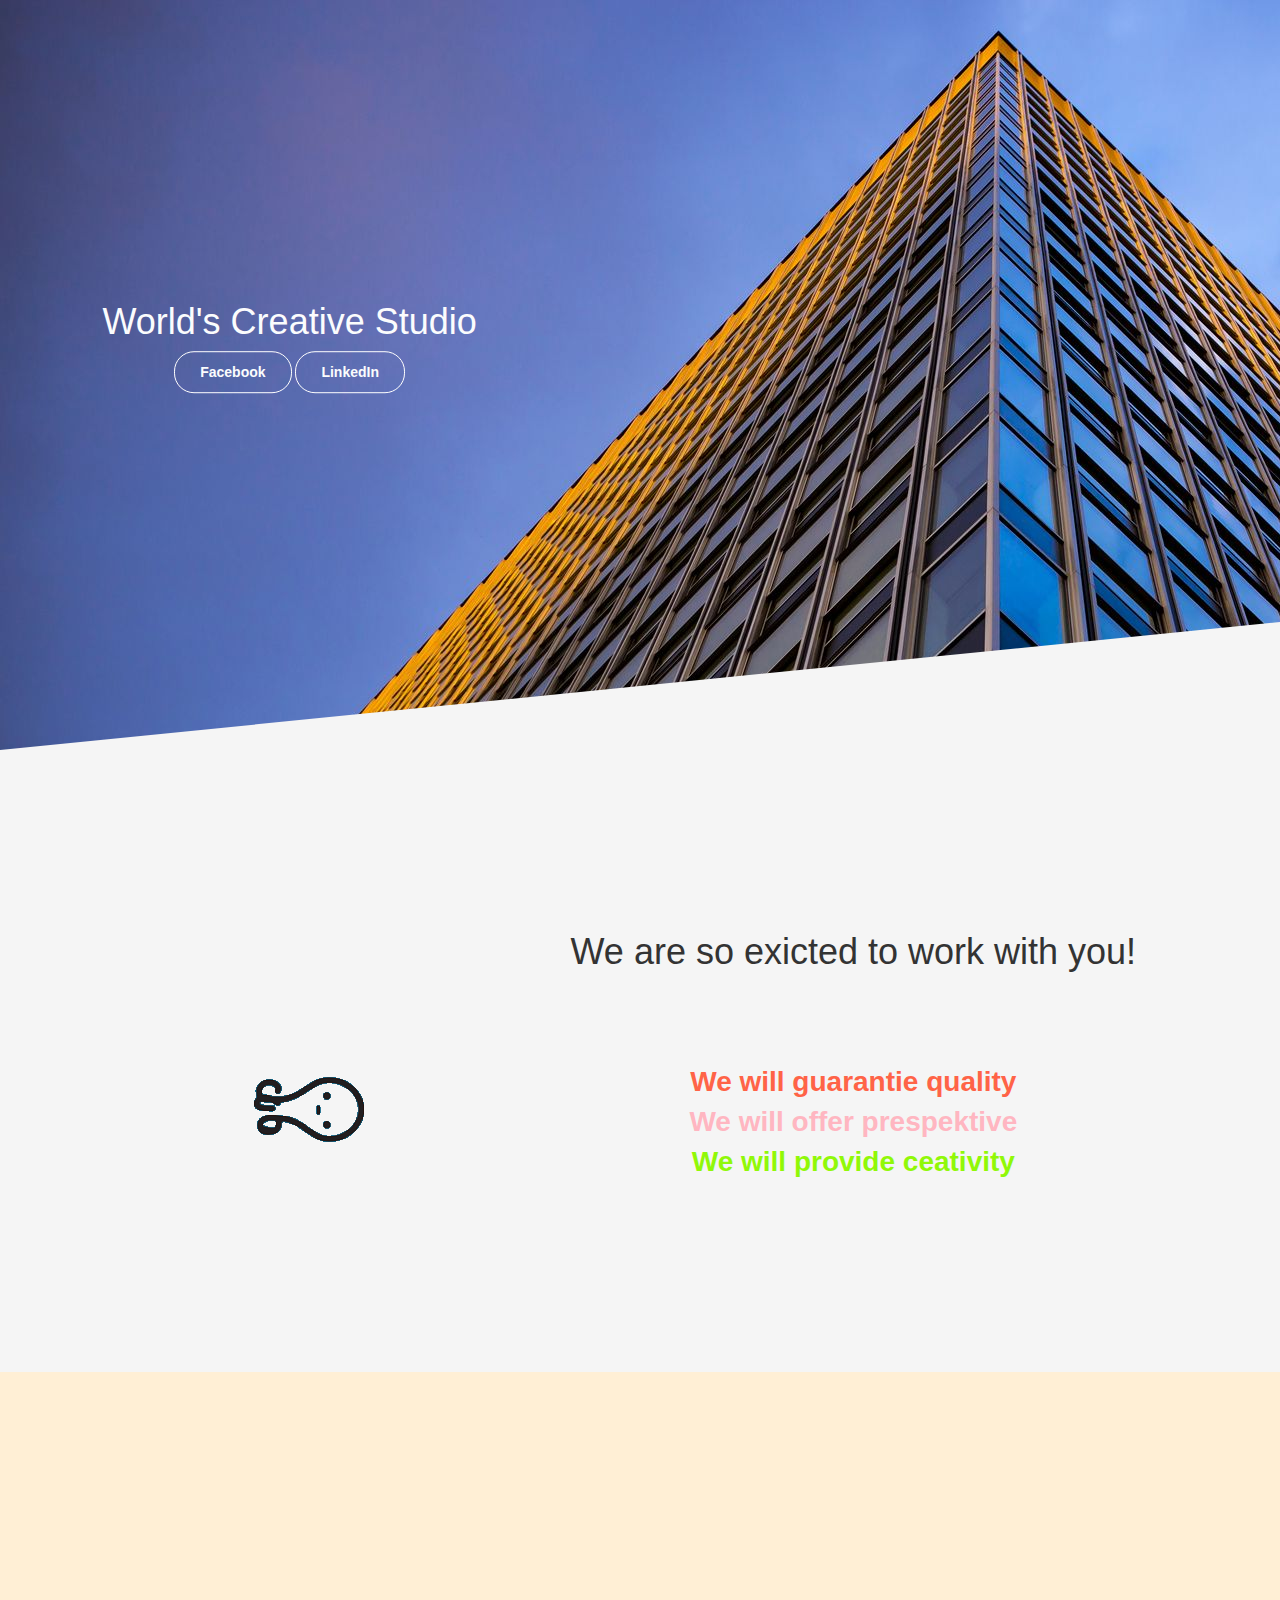
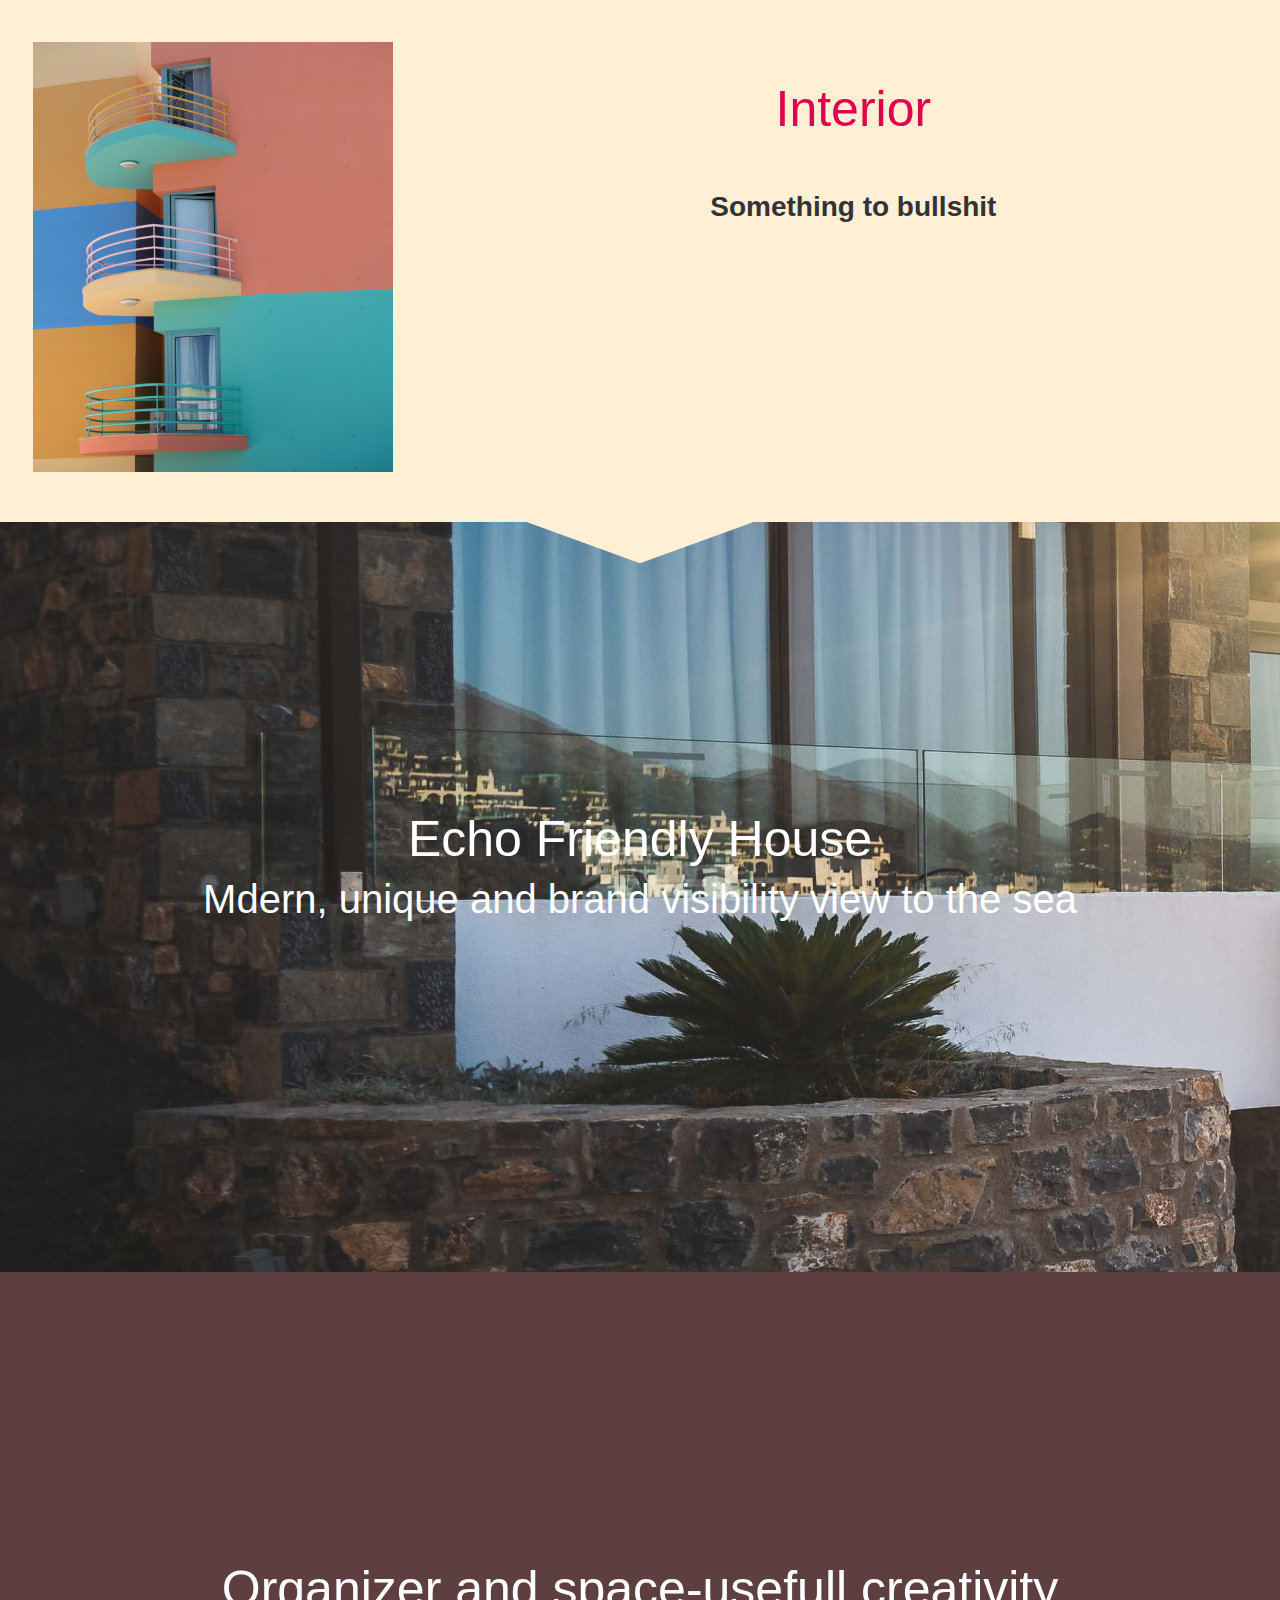
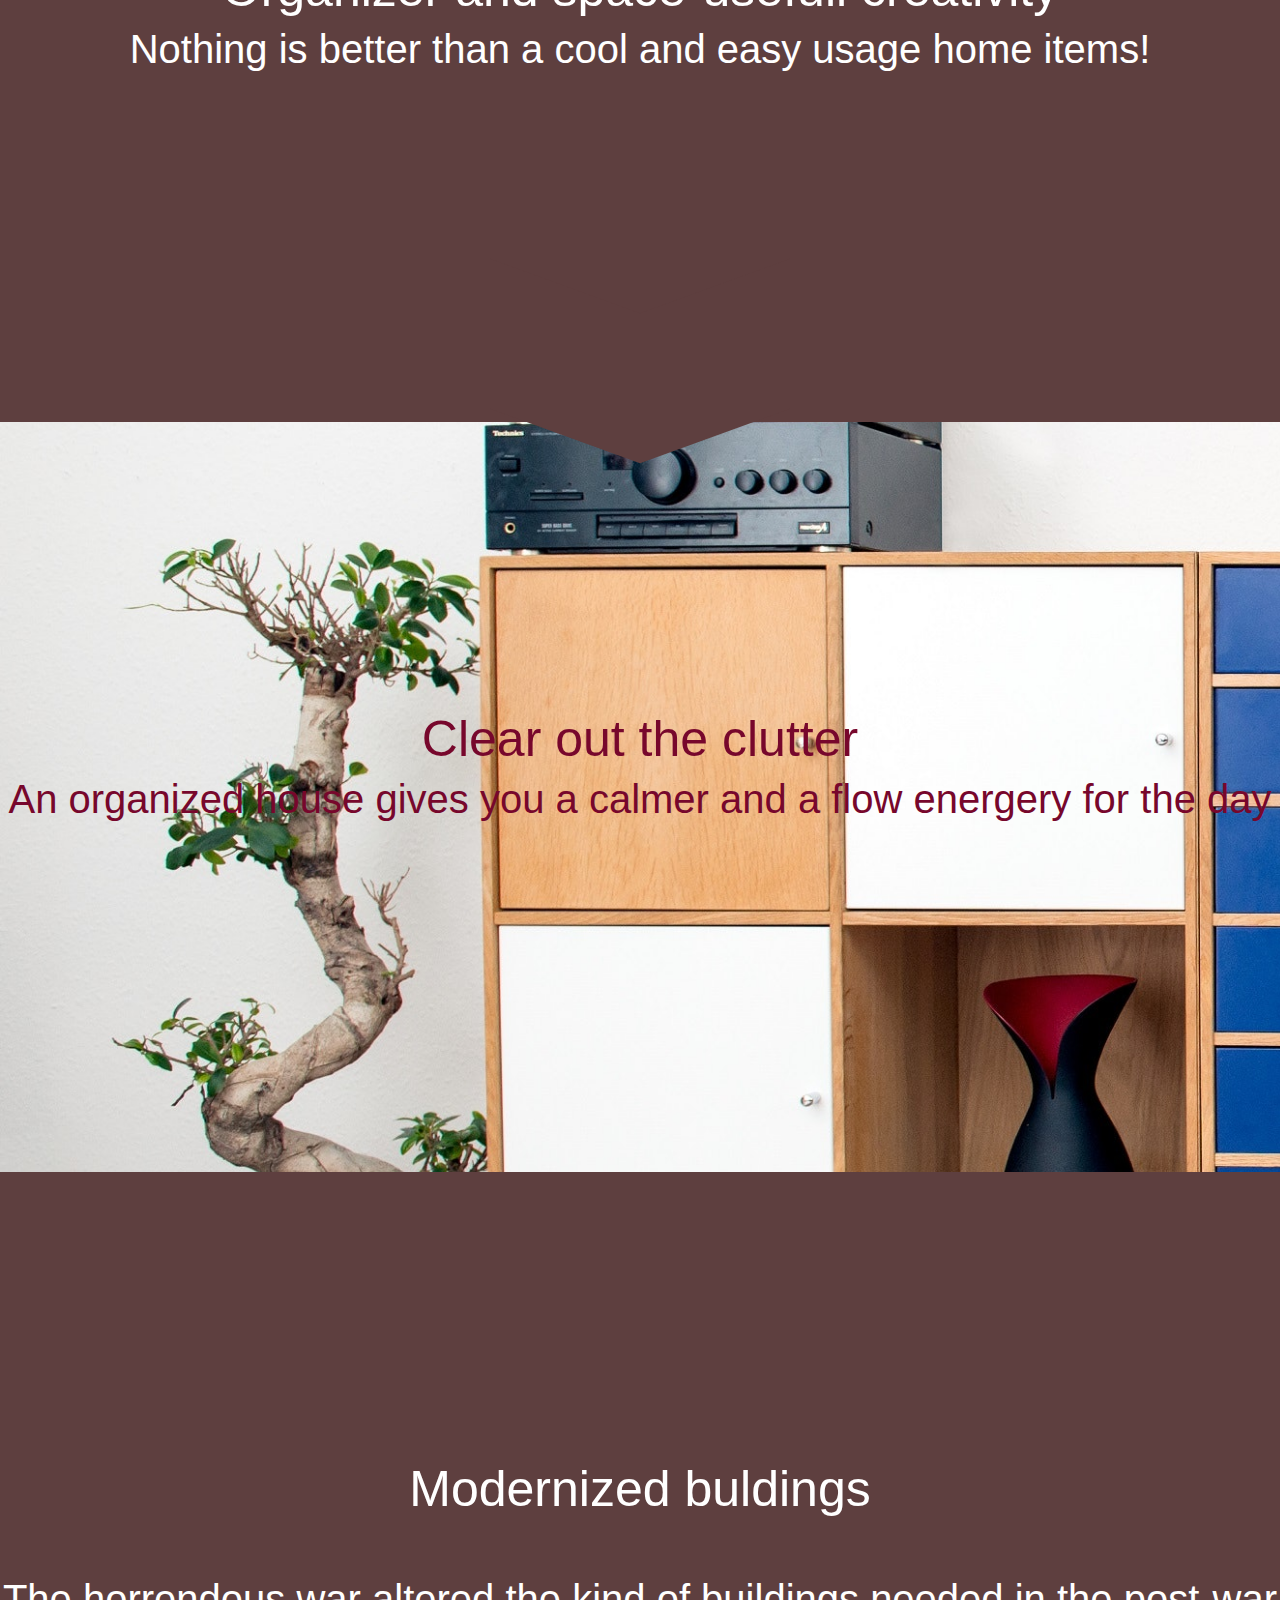
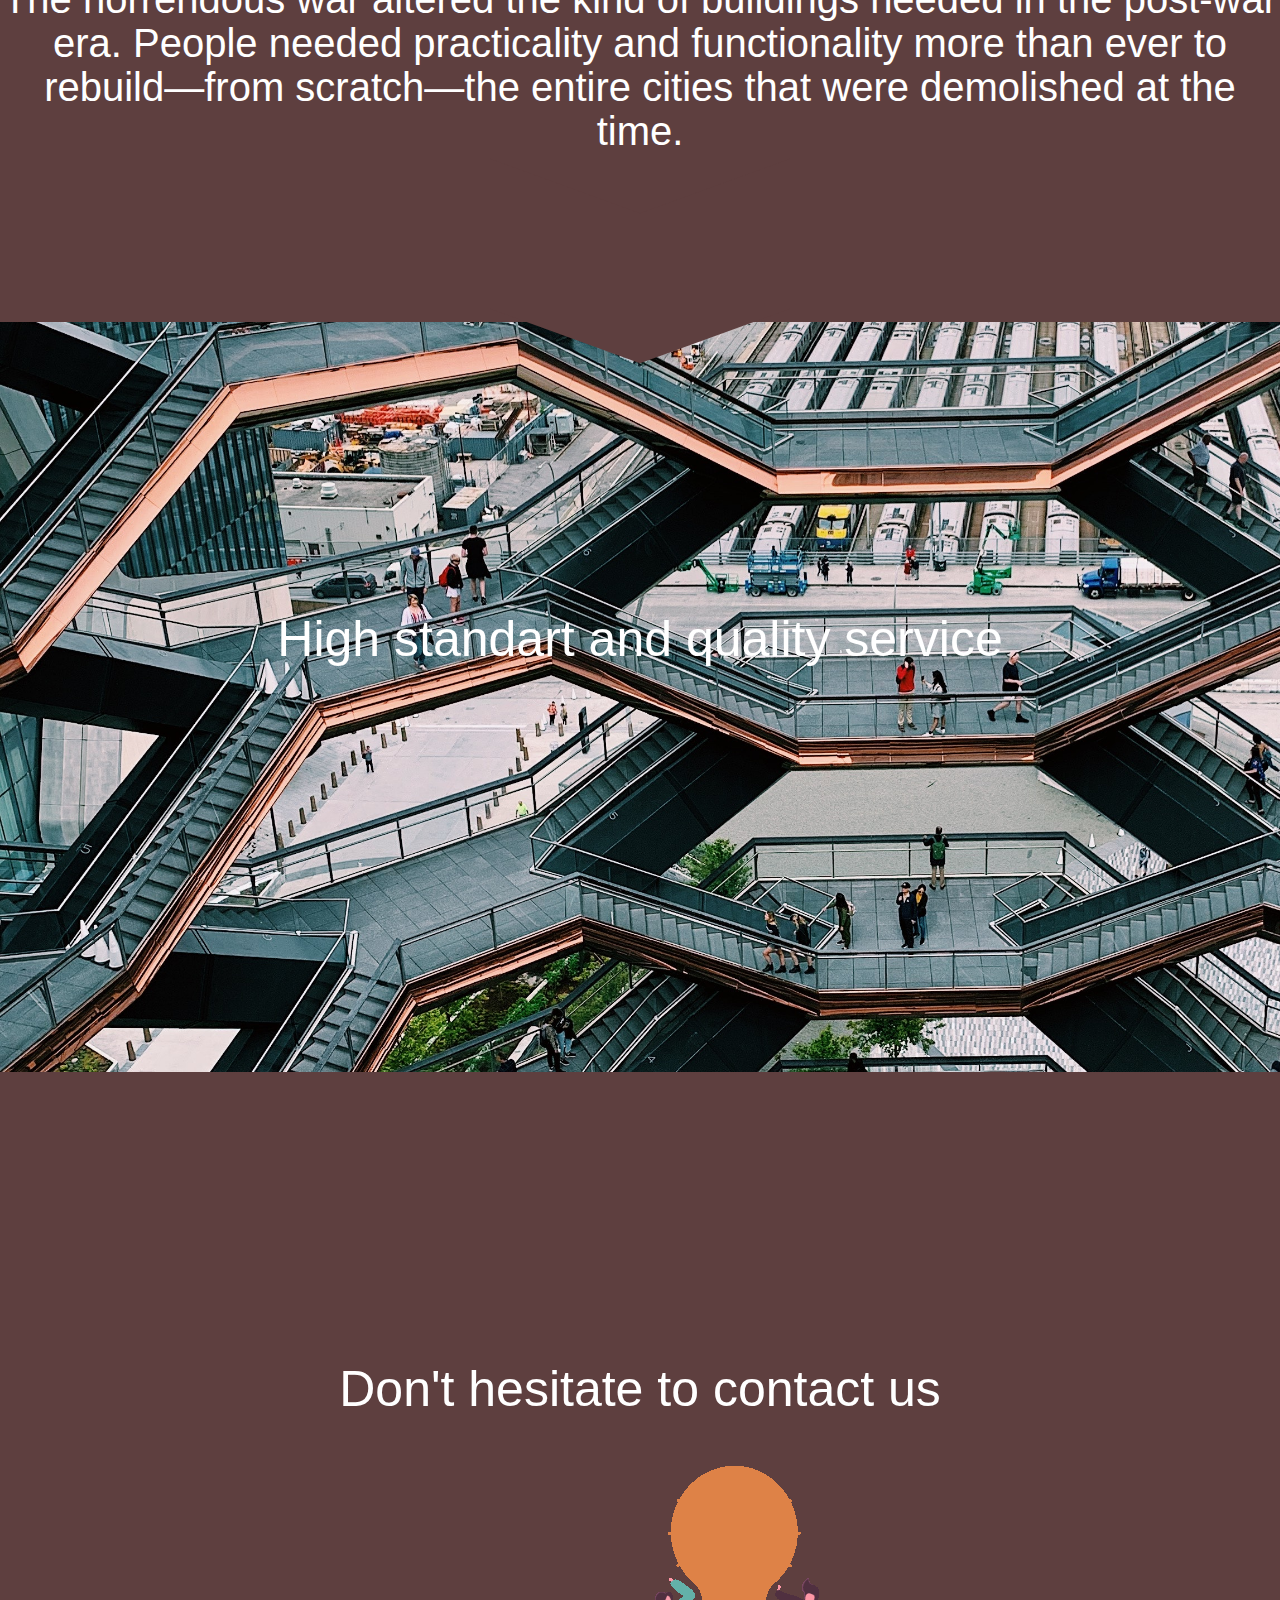
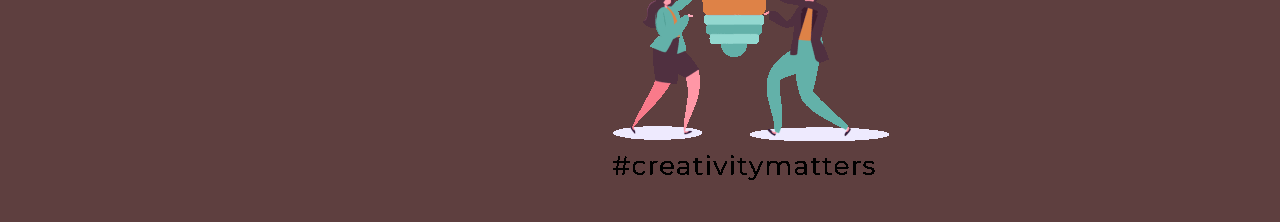
<file: index.html>
<!DOCTYPE html>
<html lang="en">
<head>
  <title>World's Creative Studio</title>
  <meta charset="utf-8">
  <meta name="viewport" content="width=device-width, initial-scale=1">
  <link rel="stylesheet" href="index.css">
  <meta name="viewport" content="width=device-width, initial-scale=1">
  <link rel="stylesheet" href="https://maxcdn.bootstrapcdn.com/bootstrap/3.4.1/css/bootstrap.min.css">
  <script src="https://ajax.googleapis.com/ajax/libs/jquery/3.5.1/jquery.min.js"></script>
  <script src="https://maxcdn.bootstrapcdn.com/bootstrap/3.4.1/js/bootstrap.min.js"></script>
</head>
<body>


    <section class="one">
        <div class="hero">  
            <div class="content">
              <h1>World's Creative Studio</h1>
              <button type="button"> Facebook </button>
              <button type="button"> LinkedIn </button>
            </div>
          </div>
        
      </section>

    <section class="two" data-parallax="0.5">
        <div class="col-sm-4">
            <img id="two" src="img/R04b04299df883d3868ebdc64558090b7.gif">
        </div>
        <div class="col-sm-8">
          <h1>We are so exicted to work with you! </h1> <br><br>
          <ul>
            <li>We will guarantie quality</li>
            <li>We will offer prespektive</li>
            <li>We will provide ceativity</li>
          </ul>
        </div>
      </section>
      
      <section class="three" data-parallax="0.5">
        <div class="col-sm-4">
          <img id="imgthree" src="img/interior_llogo.jpg">
        </div>
     
        <div class="col-sm-8">
          <h1>Interior </h1> <br>
          <p>Something to bullshit</p>
        </div>
      </section>
      
      <section class="four" data-parallax="0.5">
             <h1>Echo Friendly House</h1>
             <h4>Mdern, unique and brand visibility view to the sea</h4>
      </section>

      <section class="five" data-parallax="0.5">
        <h1>Organizer and space-usefull creativity</h1>
        <h4>Nothing is better than a cool and easy usage home items!</h4>
       
      </section>

      <section class="six" data-parallax="0.5">
        <h1>Clear out the clutter</h1>
        <h4>An organized house gives you a calmer and a flow energery for the day </h4>
      </section>

      <section class="seven" data-parallax="0.5">
        <h1>Modernized buldings</h1> <br><br>
        <h4>The horrendous war altered the kind of buildings needed in the post-war era. People needed practicality and functionality more than ever to rebuild—from scratch—the entire cities that were demolished at the time. </h4> 
      </section>

      <section class="eight" data-parallax="0.5">
        <h1>High standart and quality service</h1>
      </section>

      <section class="night" data-parallax="0.5">
        <h1>Don't hesitate to contact us</h1>
        <img src="tenor.gif">
       
      </section>
      
<script src="index.js"></script>

</body>
</html>
</file>
<file: index.css>
*{
    margin: 0;
	padding: 0;
	font-family: sans-serif;
}

body {
    color: #FFFFFB;
    text-align: center;
    font-size: 1.2rem;
    font-weight: bold;
  }
  
  section {
    padding: 30vh 0;
    height: 750px;
  }
  
  .one__icon {
    background: rgba(0,0,0,.3);
    color: rgba(0,0,0,.3);
    width: 100px;
    height: 100px;
    margin: 0 auto;
    border-radius: 50%;
    display: grid;
    place-items: center;
    font-size: 2em;
  }
  
  .one {
    background: url(img/index1.jpg) ;
    position: relative;
    overflow: hidden;
    width: 100%;
    z-index: 10;
    clip-path: polygon(0 0, 100% 0, 100% calc(100% - 10vw), 0 100%);
    margin-bottom: -10vw;
  }


.logo{
	width: 150px;
	cursor: pointer;
}

.navbar{
	width: 85%;
	height: 15%;
	margin: auto;
	display: flex;
	align-items: center;
	justify-content: space-between;
}

button{

	padding: 10px 25px;
	background: transparent;
	border: 1px solid #fff;
	border-radius: 20px;
	outline: none;
	cursor: pointer;
}

button:on{
    background-color: rgb(91, 91, 245);
    color: white;
}

.content{
	color: #fbfcfd;
	position: absolute;
	top: 45%;
	left: 8%;
	transform: translateY(-50%);
	z-index: 2;
}

h1{
	font-size: 50px;
	margin: 10px 0 30px;
	
}

small{
	font-size: 20px;
}
  
  
  .two {
    background: whitesmoke;
  }
  .col-sm-8{
    padding: 20px;
    font-size: 2em;
   
  }

  ul {
    font-size: 1em;
    text-decoration: none;
    list-style-type: none;
  }

  li:nth-child(1){
    color: tomato;
  }
  li:nth-child(2){
    color: lightpink;
  } 
  li:nth-child(3){
    color: rgb(144, 248, 8);
  }


  .three {
    background: papayawhip;
    position: relative;
    
  }
  
 #imgthree{
   width: 260px;
   height: 400px;
   margin-bottom: 30px;
 }  

 .three h1{
  color: #df044d;
  font-size: 50px;
  
}

  .three::after,
  .three::before {
    position: absolute; 
    content: '';
    width: 150px;
    height: 150px;
    background: papayawhip;
    bottom: -1em;
    z-index: 100;
  }
  
  .three::before {
    right: 50%;
    transform: skew(0, 20deg)
  }
  
  .three::after {
    left: 50%;
    transform: skew(0, -20deg)
  }


  #imgthree{
    width: 360px;
    height: 430px;
  }  


  .four {
    background: url(img/index3.jpg);
  }

  
 .four h1{
  color: #fff;
  font-size: 50px;  
}
.four h4{
  color: #fff;
  font-size: 40px;  
}


  .five {
    background: rgb(94, 63, 63);
    position: relative;
  }
  
  .five::after,
  .five::before {
    position: absolute; 
    content: '';
    width: 150px;
    height: 150px;
    background: rgb(94, 63, 63);
    bottom: -1em;
    z-index: 100;
  }
  
  .five::before {
    right: 50%;
    transform: skew(0, 20deg)
  }
  
  .five::after {
    left: 50%;
    transform: skew(0, -20deg)
  }

  .five h1{
    color: #fff;
    font-size: 50px;  
  }
  .five h4{
    color: #fff;
    font-size: 40px;  
  }
  

  .six {
    background:  url(img/index5.jpg);
  }

  .six h1{
    color: #77072c;
    font-size: 50px;  
  }
  .six h4{
    color: #77072c;
    font-size: 40px;  
  }
  
  
  .seven {
    background: rgb(94, 63, 63);
    position: relative;
  }

  .seven h1{
    color: #fff;
    font-size: 50px;  
  }
  .seven h4{
    color: #fff;
    font-size: 40px;  
  }
  

  .seven::after,
  .seven::before {
    position: absolute; 
    content: '';
    width: 150px;
    height: 150px;
    background: rgb(94, 63, 63);
    bottom: -1em;
    z-index: 100;
  }
  
  .seven::before {
    right: 50%;
    transform: skew(0, 20deg)
  }
  
  .seven::after {
    left: 50%;
    transform: skew(0, -20deg)
  }


  .eight {
    background:  url(img/index7.jpg);
  }

  .eight h1{
    color: #fff;
    font-size: 50px;  
  }
  .eight h4{
    color: #fff;
    font-size: 40px;  
  }
  

  .night {
    background: rgb(94, 63, 63);
  }

  .night h1{
    color: #fff;
    font-size: 50px;  
  }
  .night h4{
    color: #fff;
    font-size: 40px;  
  }
</file>
